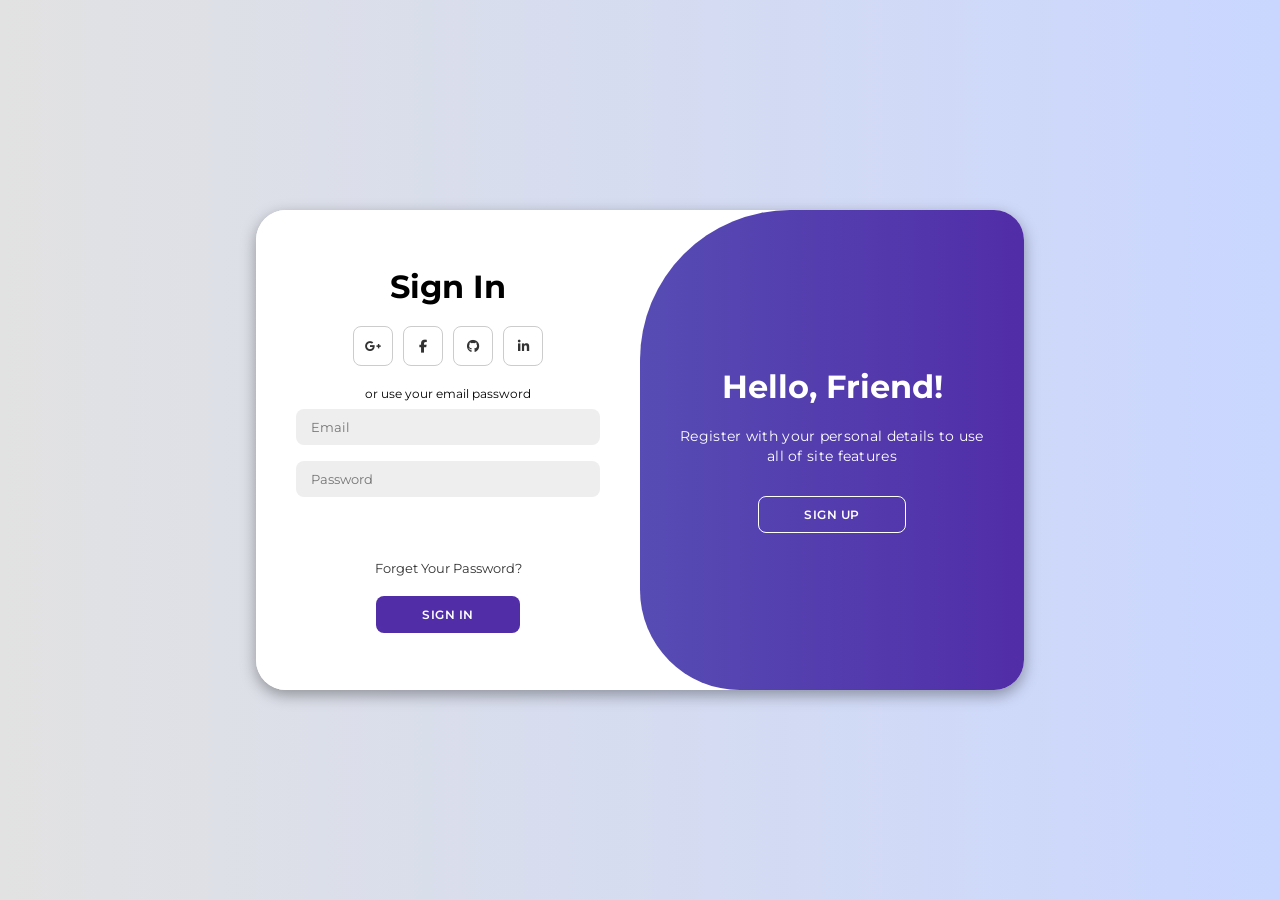
<file: login.html>
<!DOCTYPE html>
<html lang="en">

<head>
    <meta charset="UTF-8">
    <meta name="viewport" content="width=device-width, initial-scale=1.0">
    <link rel="stylesheet" href="https://cdnjs.cloudflare.com/ajax/libs/font-awesome/6.4.2/css/all.min.css">
    
    <title>Login Page | Palpasa Café</title>
    <style>
        @import url('https://fonts.googleapis.com/css2?family=Montserrat:ital,wght@0,100..900;1,100..900&display=swap');

        * {
            margin: 0;
            padding: 0;
            box-sizing: border-box;
            font-family: 'Montserrat', sans-serif;
        }

        body {
            background-color: #c9d6ff;
            background: linear-gradient(to right, #e2e2e2, #c9d6ff);
            display: flex;
            align-items: center;
            justify-content: center;
            flex-direction: column;
            height: 100vh;
        }

        .container {
            background-color: #fff;
            border-radius: 30px;
            box-shadow: 0px 5px 15px rgba(0, 0, 0, 0.35);
            position: relative;
            overflow: hidden;
            width: 768px;
            max-width: 100%;
            min-height: 480px;
        }

        .container p {
            font-size: 14px;
            line-height: 20px;
            letter-spacing: 0.3px;
            margin: 20px 0;
        }

        .container span {
            font-size: 12px;
        }

        .container a {
            color: #333;
            font-size: 13px;
            text-decoration: none;
            margin: 15px 0 10px;
        }

        .container button {
            background-color: #512da8;
            color: #fff;
            font-size: 12px;
            padding: 10px 45px;
            border: 1px solid transparent;
            border-radius: 8px;
            font-weight: 600;
            letter-spacing: 0.5px;
            text-transform: uppercase;
            margin-top: 10px;
            cursor: pointer;
        }

        .container button.hidden {
            background-color: transparent;
            border-color: #fff;
        }

        .container form {
            background-color: #fff;
            display: flex;
            align-items: center;
            justify-content: center;
            flex-direction: column;
            padding: 0 40px;
            height: 100%;
        }

        .container input {
            background-color: #eee;
            border: none;
            margin: 8px;
            padding: 10px 15px;
            font-size: 13px;
            border-radius: 8px;
            width: 100%;
            outline: none;
        }

        .form-container {
            position: absolute;
            top: 0;
            height: 100%;
            transition: all 0.6s ease-in-out;
        }

        .sign-in {
            left: 0;
            width: 50%;
            z-index: 2;
        }

        .container.active .signin {
            transform: translateX(100%);
        }

        .sign-up {
            left: 0;
            width: 50%;
            opacity: 0;
            z-index: 1;
        }

        .container.active .sign-up {
            transform: translateX(100%);
            opacity: 1;
            z-index: 5;
            animation: move 0.6s;
        }

        @keyframes move {

            0%,
            49.99% {
                opacity: 0;
                z-index: 1;
            }

            50%,
            100% {
                opacity: 1;
                z-index: 5;
            }
        }

        .social-icons {
            margin: 20px 0;
        }

        .social-icons a {
            border: 1px solid #ccc;
            border-radius: 20%;
            display: inline-flex;
            align-items: center;
            justify-content: center;
            margin: 0 3px;
            height: 40px;
            width: 40px;
        }

        .toggle-container {
            position: absolute;
            top: 0;
            left: 50%;
            width: 50%;
            height: 100%;
            overflow: hidden;
            transition: all 0.6s ease-in-out;
            border-radius: 150px 0 0 100px;
            z-index: 1000;
        }

        .container.active .toggle-container {
            transform: translateX(-100%);
            border-radius: 0 150px 100px 0;
        }

        .toggle {
            background-color: #512da8;
            height: 100%;
            background: linear-gradient(to right, #5c6bc0, #512da8);
            color: #fff;
            position: relative;
            left: -100%;
            height: 100%;
            width: 200%;
            transform: translateX(0);
            transition: all 0.6s ease-in-out;
        }

        .container.active .toggle {
            transform: translateX(50%);
        }

        .toggle-panel {
            position: absolute;
            width: 50%;
            height: 100%;
            display: flex;
            align-items: center;
            justify-content: center;
            flex-direction: column;
            padding: 0 30px;
            text-align: center;
            top: 0;
            transform: translateX(0);
            transition: all 0.6s ease-in-out;
        }

        .toggle-left {
            transform: translateX(-200%);
        }

        .container.active .toggle-left {
            transform: translateX(0);
        }

        .toggle-right {
            right: 0;
            transform: translateX(0);
        }

        .container.active .toggle-right {
            transform: translateX(200%);
        }
    </style>
</head>

<body>

    <div class="container" id="container">
        <div class="form-container sign-up">
            <form>
                <h1>Create Account</h1>
                <div class="social-icons">
                    <a href="#" class="icon"><i class="fa-brands fa-google-plus-g"></i></a>
                    <a href="#" class="icon"><i class="fa-brands fa-facebook-f"></i></a>
                    <a href="#" class="icon"><i class="fa-brands fa-github"></i></a>
                    <a href="#" class="icon"><i class="fa-brands fa-linkedin-in"></i></a>
                </div>
                <span>or use your email for registeration</span>
                <input type="text" placeholder="Name">
                <input type="email" placeholder="Email">
                <input type="password" placeholder="Password">
                <button>Sign Up</button>
            </form>
        </div>
        <div class="form-container sign-in">
            <form onsubmit="return validateLogin()">
                <h1>Sign In</h1>
                <div class="social-icons">
                    <a href="#" class="icon"><i class="fa-brands fa-google-plus-g"></i></a>
                    <a href="#" class="icon"><i class="fa-brands fa-facebook-f"></i></a>
                    <a href="#" class="icon"><i class="fa-brands fa-github"></i></a>
                    <a href="#" class="icon"><i class="fa-brands fa-linkedin-in"></i></a>
                </div>
                <span>or use your email password</span>
                <input type="email" placeholder="Email" id="loginEmail">
                <input type="password" placeholder="Password" id="loginPassword">
                <p style="color: red;" id="signinError"></p>
                <a href="#">Forget Your Password?</a>
                <button id="login-btn">Sign In</button>
            </form>
        </div>
        <div class="toggle-container">
            <div class="toggle">
                <div class="toggle-panel toggle-left">
                    <h1>Welcome Back!</h1>
                    <p>Enter your personal details to use all of site features</p>
                    <button class="hidden" id="login">Sign In</button>
                </div>
                <div class="toggle-panel toggle-right">
                    <h1>Hello, Friend!</h1>
                    <p>Register with your personal details to use all of site features</p>
                    <button class="hidden" id="register">Sign Up</button>
                </div>
            </div>
        </div>
    </div>

    <script>
        const container = document.getElementById('container');
        const registerBtn = document.getElementById('register');
        const loginBtn = document.getElementById('login');

        registerBtn.addEventListener('click', () => {
            container.classList.add("active");
        });

        loginBtn.addEventListener('click', () => {
            container.classList.remove("active");
        });
    </script>

    <script src="script.js"></script>
</body>

</html>
</file>
